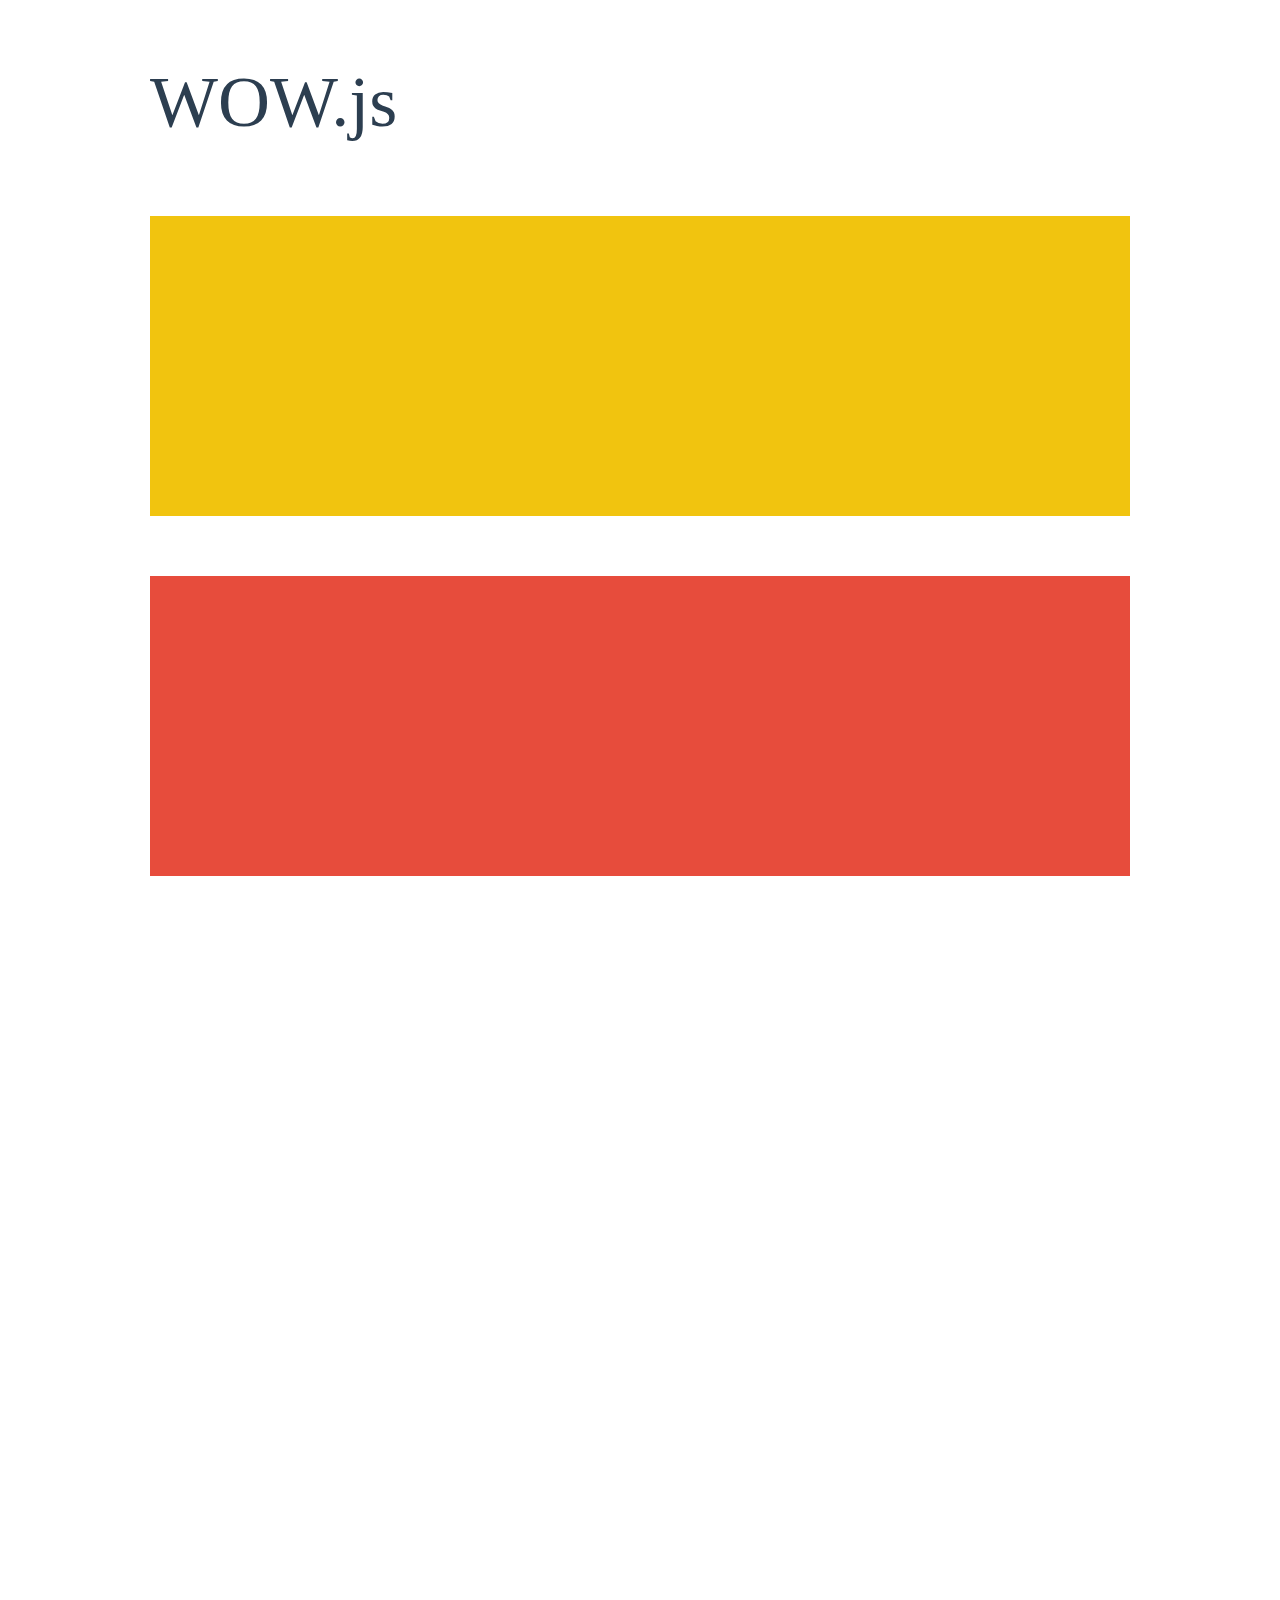
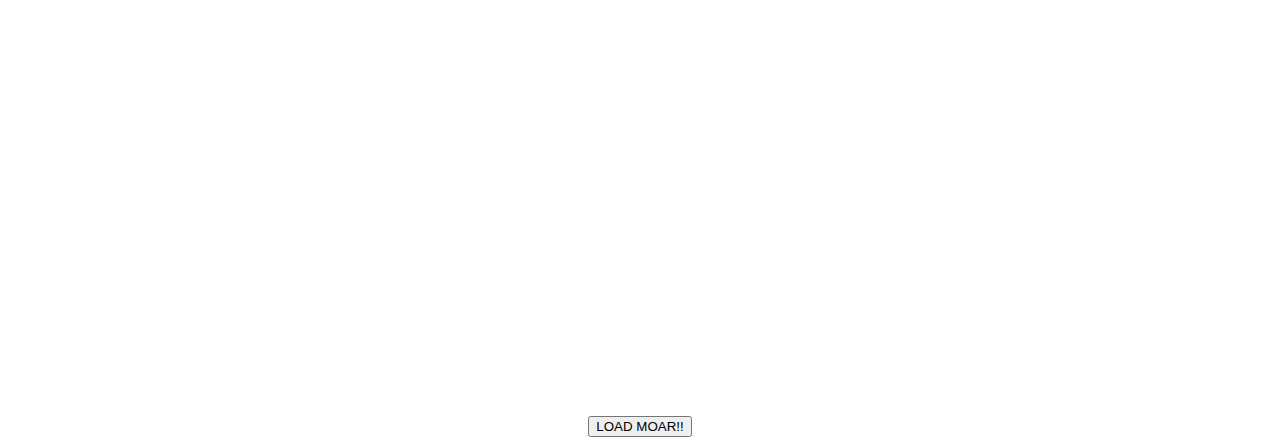
<file: plugin/WOW-master/demo.html>
<!doctype html>

<html lang="en">
<head>
  <meta charset="utf-8">
  <title>WOW</title>
  <link rel="stylesheet" href="css/libs/animate.css">
  <link rel="stylesheet" href="css/site.css">
  <style>
    .wow:first-child {
      visibility: hidden;
    }
  </style>
  <!--[if IE]>
    <script src="http://html5shiv.googlecode.com/svn/trunk/html5.js"></script>
  <![endif]-->
</head>

<body>
  <div id="container">
    <header>
      <h1>WOW.js</h1>
    </header>
    <div id="main">
      <section class="wow fadeInDown" style="background-color: #f1c40f;"></section>
      <section class="wow pulse" style="background-color: #e74c3c;" data-wow-iteration="infinite" data-wow-duration="1500ms"></section>
      <section class="section--purple wow slideInRight" data-wow-delay="2s"></section>
      <section class="section--blue wow bounceInLeft" data-wow-offset="300"></section>
      <section class="section--green wow slideInLeft" data-wow-duration="4s"></section>
      <button id="moar">LOAD MOAR!!</button>
    </div>
  </div>
  <script src="dist/wow.js"></script>
  <script>
    wow = new WOW(
      {
        animateClass: 'animated',
        offset:       100,
        callback:     function(box) {
          console.log("WOW: animating <" + box.tagName.toLowerCase() + ">")
        }
      }
    );
    wow.init();
    document.getElementById('moar').onclick = function() {
      var section = document.createElement('section');
      section.className = 'section--purple wow fadeInDown';
      this.parentNode.insertBefore(section, this);
    };
  </script>
</body>
</html>
</file>
<file: plugin/WOW-master/css/site.css>
h1 {
  font-size:     72px;
  line-height:   1.5;
  color: #2c3e50;
  font-weight:   100;
}

#container {
  width:  980px;
  margin: 0 auto;
}

section {
  height: 300px;
  margin: 60px 0;
}

.section--purple {
  background-color: #9b59b6;
}

.section--blue {
  background-color: #3498db;
}

.section--green {
  background-color: #2ecc71;
}

#main {
  text-align: center;
}

#more {
  margin: 20px auto 48px;
}
</file>
